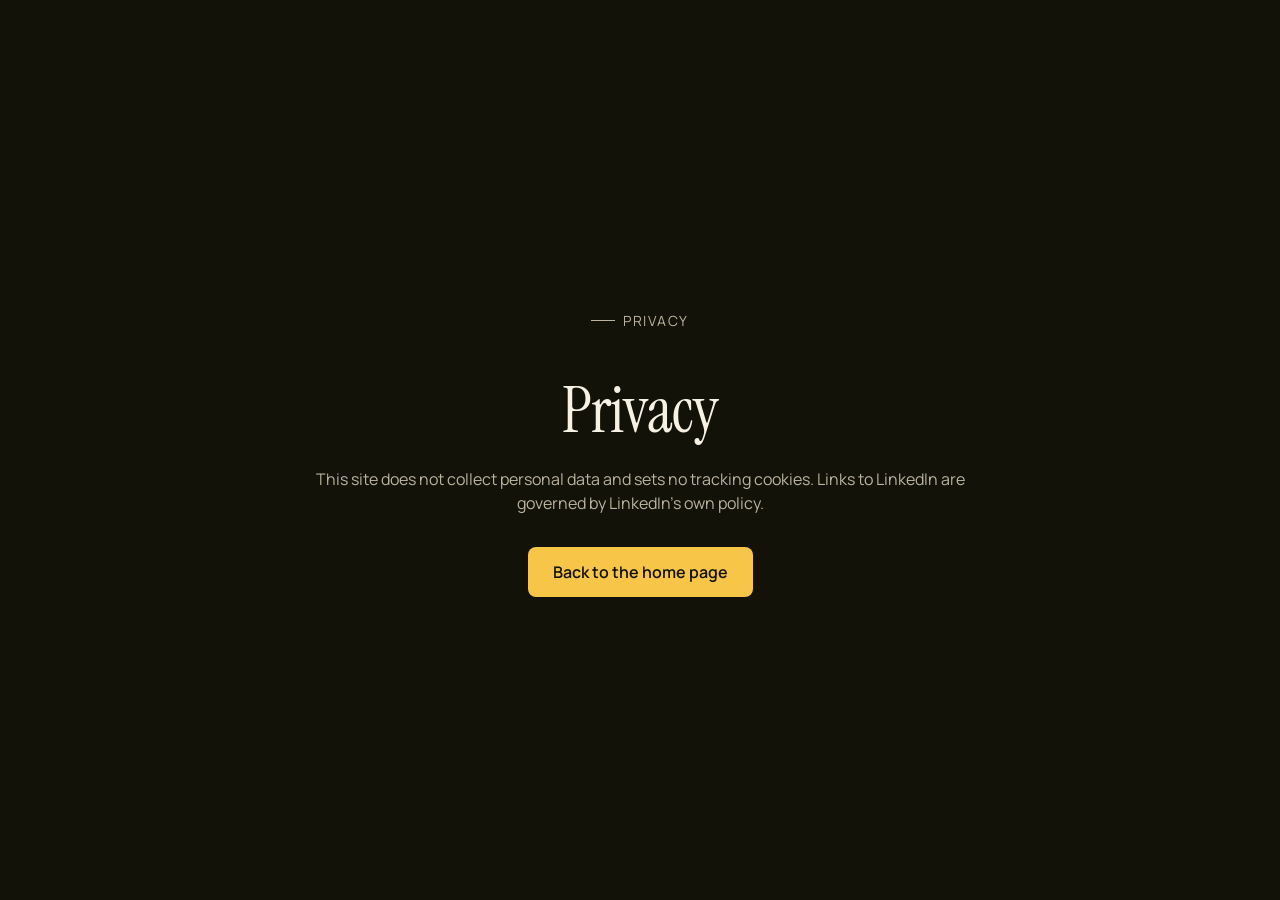
<file: privacy.html>
<!doctype html><html lang="en"><head><meta charset="utf-8"><meta name="viewport" content="width=device-width, initial-scale=1"><title>Privacy | Sarath Kakumanu</title><meta name="robots" content="noindex"><link href="https://fonts.googleapis.com/css2?family=Instrument+Serif&family=Manrope:wght@400;500;600&display=swap" rel="stylesheet"><link rel="stylesheet" href="site.css"></head><body><main class="plain"><div><p class="eyebrow">Privacy</p><h1>Privacy</h1><p>This site does not collect personal data and sets no tracking cookies. Links to LinkedIn are governed by LinkedIn's own policy.</p><a class="btn btn-primary" href="index.html">Back to the home page</a></div></main></body></html>
</file>
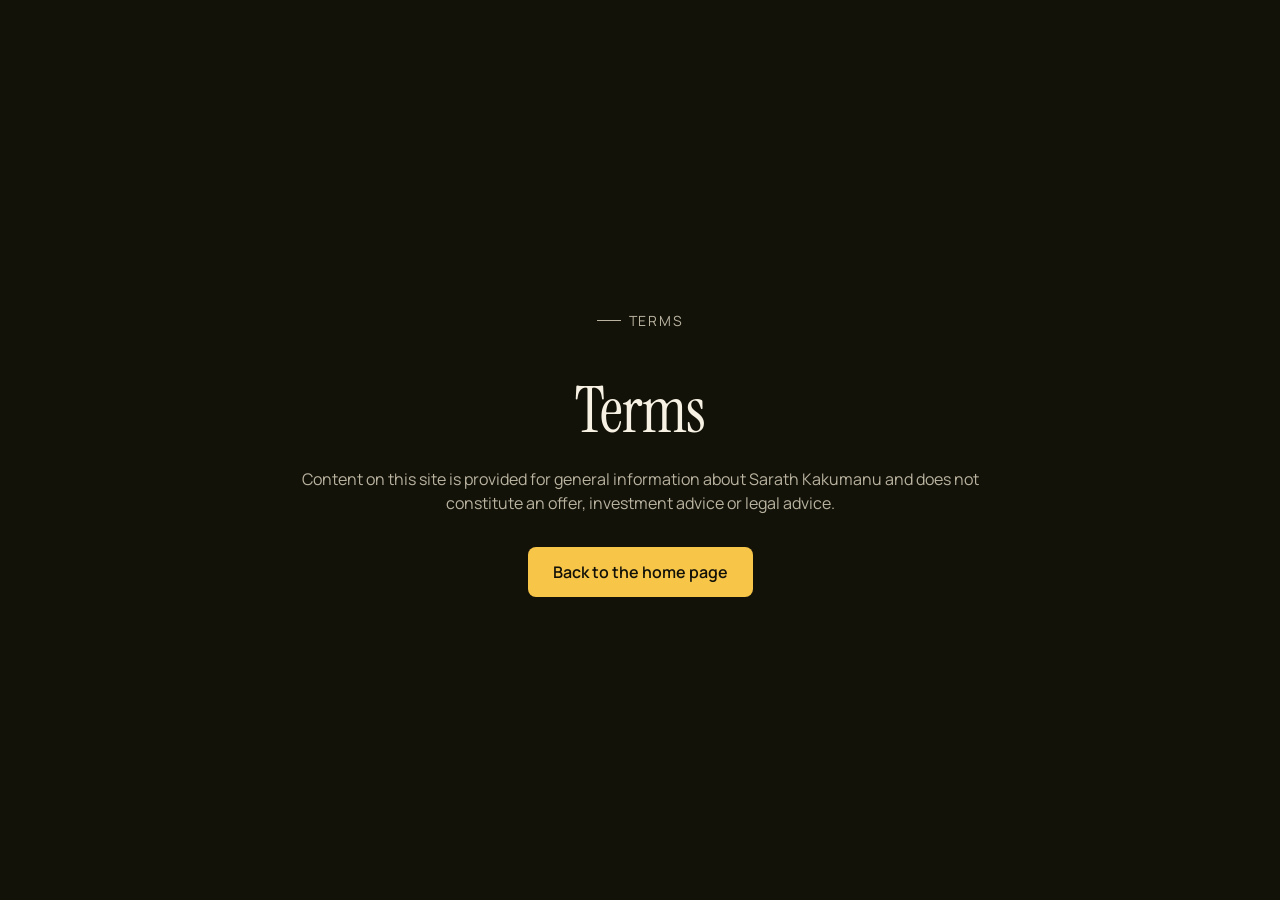
<file: terms.html>
<!doctype html><html lang="en"><head><meta charset="utf-8"><meta name="viewport" content="width=device-width, initial-scale=1"><title>Terms | Sarath Kakumanu</title><meta name="robots" content="noindex"><link href="https://fonts.googleapis.com/css2?family=Instrument+Serif&family=Manrope:wght@400;500;600&display=swap" rel="stylesheet"><link rel="stylesheet" href="site.css"></head><body><main class="plain"><div><p class="eyebrow">Terms</p><h1>Terms</h1><p>Content on this site is provided for general information about Sarath Kakumanu and does not constitute an offer, investment advice or legal advice.</p><a class="btn btn-primary" href="index.html">Back to the home page</a></div></main></body></html>
</file>
<file: site.css>
/* Sarath Kakumanu personal site. Editorial layout, alternating dark and light sections, flat colours only. */
:root {
  --bg: #f7f6f1; --bg-2: #efede5; --bg-3: #ffffff; --bg-4: #e6e3d8; --line: #e1ded2;
  --ink: #131209; --ink-mute: #66624f; --brass: #a86f00;
  --s-25: 2px; --s-50: 4px; --s-75: 8px; --s-100: 12px; --s-200: 16px; --s-300: 24px;
  --s-400: 32px; --s-500: 40px; --s-600: 48px; --s-700: 64px; --s-800: 80px; --s-900: 96px;
  --ease: cubic-bezier(0.32, 0.72, 0, 1);
  --display: "Instrument Serif", "Times New Roman", serif;
  --pad: var(--s-200);
}
@media (min-width: 768px) { :root { --pad: var(--s-400); } }
/* Dark sections swap the palette */
[data-nav="dark"], .nav, .menu {
  --bg: #131209; --bg-2: #1c1b12; --bg-3: #1f1f1f; --bg-4: #272727; --line: rgba(246,241,227,.14);
  --ink: #f6f1e3; --ink-mute: #b9b3a0; --brass: #f7c548;
}

*, *::before, *::after { box-sizing: border-box; }
html { scroll-behavior: smooth; }
body { margin: 0; background: #f7f6f1; color: #131209; font-family: "Manrope", system-ui, sans-serif; font-size: 16px; line-height: 24px; -webkit-font-smoothing: antialiased; font-style: normal; }
h1, h2, h3, h4, p, dl, dd, figure { margin: 0; font-weight: 400; }
h1, h2, h3, h4 { text-wrap: balance; }
p, dd { text-wrap: pretty; }
a { color: inherit; text-decoration: none; }
img, video { display: block; max-width: 100%; }
ul, ol { list-style: none; margin: 0; padding: 0; }
.mono { font-family: "Geist Mono", ui-monospace, monospace; }
.wrap { width: 100%; max-width: 1280px; margin-inline: auto; padding-inline: var(--pad); }
.section { position: relative; padding-block: var(--s-800); background: var(--bg); color: var(--ink); }
@media (min-width: 768px) { .section { padding-block: 128px; } }
[data-nav="dark"].section { background: var(--bg); }
.section.terr, .section.faq, .section.moments { background: var(--bg-2); }
.section.work, .section.connect { background: #131209; }
:focus-visible { outline: 2px solid var(--brass); outline-offset: 4px; border-radius: 6px; }
.skip { position: absolute; left: var(--s-200); top: -80px; z-index: 100; background: #131209; color: #f6f1e3; padding: var(--s-75) var(--s-100); border-radius: 8px; font-size: 14px; line-height: 20px; font-weight: 600; transition: top .4s var(--ease); }
.skip:focus { top: var(--s-200); }

/* Type */
.display, h2.display, .statement, .hero-title, .mega-cta, .menu a, .brand, .nm, .tagline-text, .tile h3, .b-stat b, .stat b, .lot h3, .plain h1 { font-family: var(--display); font-weight: 400; letter-spacing: -.015em; }
.display { font-size: 48px; line-height: 1; max-width: 900px; }
@media (min-width: 768px) { .display { font-size: 80px; } }
.lead { margin-top: var(--s-300); font-size: 20px; line-height: 28px; color: var(--ink-mute); max-width: 680px; }
@media (min-width: 768px) { .lead { font-size: 22px; line-height: 32px; } }
.label { display: inline-flex; align-items: center; gap: var(--s-100); margin-bottom: var(--s-300); font-size: 14px; line-height: 20px; letter-spacing: .12em; text-transform: uppercase; color: var(--brass); }
.label .mono { padding: var(--s-25) var(--s-75); border: 1px solid currentColor; border-radius: 6px; letter-spacing: .06em; }
.eyebrow { display: inline-flex; align-items: center; gap: var(--s-75); font-size: 14px; line-height: 20px; letter-spacing: .12em; text-transform: uppercase; color: var(--brass); }
.eyebrow::before { content: ""; width: var(--s-300); height: 1px; background: currentColor; }

/* Buttons */
.btn { display: inline-flex; align-items: center; gap: var(--s-75); padding: var(--s-100) var(--s-300); border-radius: 8px; font-size: 16px; line-height: 24px; font-weight: 600; cursor: pointer; border: 1px solid transparent; transition: transform 500ms var(--ease), background 500ms var(--ease), color 500ms var(--ease), border-color 500ms var(--ease); }
@media (hover: hover) and (pointer: fine) { .btn:hover { transform: translateY(-2px); } }
.btn:active { transform: scale(.97); transition-duration: 120ms; }
.btn-gold { background: #f7c548; color: #131209; }
.btn-gold:hover { background: #f6f1e3; }
.btn-line { border-color: rgba(246,241,227,.45); color: #f6f1e3; }
.btn-line:hover { background: rgba(246,241,227,.12); }

/* Nav: flat full width glass */
.nav { position: fixed; top: 0; left: 0; right: 0; z-index: 60; color: var(--ink); background: rgba(255,255,255,.1); backdrop-filter: blur(28px) saturate(200%); -webkit-backdrop-filter: blur(28px) saturate(200%); border-bottom: 1px solid rgba(255,255,255,.2); transition: background 600ms var(--ease), border-color 600ms var(--ease), color 600ms var(--ease); }
.nav.on-light { background: rgba(247,246,241,.72); border-bottom-color: rgba(19,18,9,.08); --ink: #131209; --ink-mute: #66624f; --brass: #a86f00; }
.nav-bar { display: flex; align-items: center; justify-content: space-between; gap: var(--s-300); height: var(--s-700); }
.brand { font-size: 28px; line-height: 32px; }
.nav-links { display: none; gap: var(--s-400); font-size: 14px; line-height: 20px; margin-left: auto; margin-right: var(--s-200); }
.nav-links a { color: var(--ink-mute); transition: color 400ms var(--ease); }
.nav.on-light .nav-links a { color: rgba(19,18,9,.6); }
.nav-links a:hover, .nav-links a[aria-current="true"] { color: var(--ink); }
.nav-cta { display: none; padding: var(--s-50) var(--s-200); border-radius: 6px; font-size: 14px; line-height: 20px; font-weight: 600; background: #f7c548; color: #131209; transition: all 400ms var(--ease); }
.nav.on-light .nav-cta { background: #131209; color: #f7f6f1; }
.nav-cta:active { transform: scale(.97); transition-duration: 100ms; }
@media (min-width: 900px) { .nav-links { display: flex; } .nav-cta { display: inline-block; } .burger { display: none; } }
.burger { width: var(--s-600); height: var(--s-600); margin-right: calc(var(--s-100) * -1); border: 0; border-radius: 6px; background: transparent; position: relative; cursor: pointer; color: var(--ink); }
.burger i { position: absolute; left: 14px; width: 20px; height: 2px; background: currentColor; border-radius: 2px; transition: all 700ms var(--ease); }
.burger i:nth-child(1) { top: 18px; } .burger i:nth-child(2) { top: 28px; }
.burger[aria-expanded="true"] i:nth-child(1) { top: 23px; transform: rotate(45deg); }
.burger[aria-expanded="true"] i:nth-child(2) { top: 23px; transform: rotate(-45deg); }
.menu { position: fixed; inset: 0; z-index: 50; display: flex; flex-direction: column; justify-content: center; padding: var(--s-900) var(--pad); background: rgba(19,18,9,.86); backdrop-filter: blur(64px); -webkit-backdrop-filter: blur(64px); color: var(--ink); opacity: 0; visibility: hidden; transition: all 700ms var(--ease); }
.menu.open { opacity: 1; visibility: visible; }
.menu a { display: block; overflow: hidden; font-size: 64px; line-height: 1; padding-block: var(--s-75); }
.menu a span { display: inline-block; transform: translateY(64px); opacity: 0; transition: all 700ms var(--ease); }
.menu.open a span { transform: none; opacity: 1; }
.menu.open li:nth-child(1) span { transition-delay: 100ms; } .menu.open li:nth-child(2) span { transition-delay: 150ms; } .menu.open li:nth-child(3) span { transition-delay: 200ms; }
.menu.open li:nth-child(4) span { transition-delay: 250ms; } .menu.open li:nth-child(5) span { transition-delay: 300ms; } .menu.open li:nth-child(6) span { transition-delay: 350ms; }
.menu a:hover { color: var(--brass); }

/* Reveal */
.reveal { opacity: 0; transform: translateY(48px); filter: blur(10px); transition: opacity 900ms var(--ease), transform 900ms var(--ease), filter 900ms var(--ease); transition-delay: var(--d, 0ms); }
.reveal.in { opacity: 1; transform: none; filter: none; }

/* Hero: pinned stage, name sits behind the rising portrait */
.hero { position: relative; height: 340vh; background: #000; }
.hero-sticky { position: sticky; top: 0; height: 100svh; overflow: hidden; color: #f6f1e3; }
.hero-video { position: absolute; inset: 0; width: 100%; height: 100%; object-fit: cover; transform: scale(1.02); will-change: transform; }
.hero-shade { position: absolute; inset: 0; background: rgba(19,18,9,.5); }
.hero-intro { position: absolute; left: 0; right: 0; bottom: 0; padding-top: 144px; padding-bottom: var(--s-500); will-change: transform, opacity, filter; z-index: 3; }
.hero-title { margin-top: var(--s-200); font-size: 56px; line-height: 1; max-width: 1000px; color: #f6f1e3; }
@media (min-width: 768px) { .hero-title { font-size: 96px; } }
.hero-sub { margin-top: var(--s-300); font-size: 20px; line-height: 28px; max-width: 680px; color: rgba(246,241,227,.85); }
@media (min-width: 768px) { .hero-sub { font-size: 22px; line-height: 32px; } }
.hero-cta { margin-top: var(--s-400); display: flex; flex-wrap: wrap; gap: var(--s-100); }
@media (max-height: 760px) { .hero-intro { padding-top: 112px; padding-bottom: var(--s-300); } .hero-title { font-size: 48px; } .hero-sub { display: none; } .hero-cta { margin-top: var(--s-300); } }

.hero-name { position: absolute; inset: 0; z-index: 1; padding-inline: var(--pad); display: grid; grid-template-columns: 1fr minmax(220px, 31vw) 1fr; align-items: center; pointer-events: none; font-weight: 400; }
.nm { font-size: clamp(56px, 11vw, 190px); line-height: .9; color: #f6f1e3; opacity: 0; will-change: transform, opacity; letter-spacing: -.03em; }
.nm-l { justify-self: end; text-align: right; }
.nm-r { justify-self: start; grid-column: 3; }
.hero-portrait { position: absolute; z-index: 2; left: 50%; bottom: 0; height: 84svh; width: auto; max-width: none; transform: translate(-50%, 105%); will-change: transform; pointer-events: none; filter: drop-shadow(0 24px 48px rgba(0,0,0,.5)); }
.hero-role { position: absolute; z-index: 3; left: var(--pad); right: var(--pad); bottom: var(--s-300); display: flex; justify-content: space-between; gap: var(--s-200); font-size: 12px; line-height: 16px; letter-spacing: .14em; text-transform: uppercase; opacity: 0; color: #f6f1e3; }
@media (min-width: 768px) { .hero-role { bottom: var(--s-500); font-size: 14px; line-height: 20px; } }
.scrollcue { position: absolute; z-index: 3; right: var(--pad); top: 50%; display: none; align-items: center; gap: var(--s-75); font-size: 12px; line-height: 16px; letter-spacing: .14em; text-transform: uppercase; color: rgba(246,241,227,.7); writing-mode: vertical-rl; }
@media (min-width: 900px) { .scrollcue { display: inline-flex; } }
.scrollcue i { animation: nudge 2.4s var(--ease) infinite; }
@keyframes nudge { 50% { transform: translateY(8px); } }
@media (max-width: 799px) {
  .hero-name { grid-template-columns: 1fr; align-content: start; justify-items: center; padding-top: 16svh; }
  .nm { font-size: 17vw; grid-column: 1; justify-self: center; text-align: center; }
  .nm-r { grid-column: 1; }
  .hero-portrait { height: 64svh; }
}

/* Marquee */
.marquee { overflow: hidden; background: #131209; color: #f6f1e3; border-block: 1px solid rgba(246,241,227,.12); }
.marquee-track { display: flex; align-items: center; gap: var(--s-500); width: max-content; padding-block: var(--s-300); animation: marquee 38s linear infinite; font-family: var(--display); font-size: 36px; line-height: 40px; white-space: nowrap; }
.marquee-track i { width: 10px; height: 10px; border-radius: 9999px; background: #f7c548; flex-shrink: 0; }
@keyframes marquee { to { transform: translateX(-50%); } }

/* About */
.about-grid { display: grid; gap: var(--s-700); }
@media (min-width: 960px) { .about-grid { grid-template-columns: 7fr 5fr; gap: var(--s-800); align-items: start; } }
.statement { font-size: 40px; line-height: 44px; max-width: 760px; }
@media (min-width: 768px) { .statement { font-size: 64px; line-height: 1; } }
.about-cols { margin-top: var(--s-500); display: grid; gap: var(--s-300); color: var(--ink-mute); font-size: 18px; line-height: 28px; }
@media (min-width: 768px) { .about-cols { grid-template-columns: 1fr 1fr; gap: var(--s-400); } }
.facts { margin-top: var(--s-600); display: grid; gap: 0; border-top: 1px solid var(--line); }
.facts div { display: grid; grid-template-columns: 140px 1fr; gap: var(--s-200); padding-block: var(--s-200); border-bottom: 1px solid var(--line); align-items: baseline; }
.facts dt { font-size: 14px; line-height: 20px; letter-spacing: .08em; text-transform: uppercase; color: var(--brass); }
.facts dd { font-size: 18px; line-height: 28px; }
.about-photos { position: relative; padding-bottom: var(--s-700); }
@media (min-width: 960px) { .about-photos { position: sticky; top: 120px; } }
.about-photos figure { margin: 0; overflow: hidden; border-radius: 16px; background: var(--bg-4); will-change: transform; }
.about-photos img { width: 100%; height: 100%; object-fit: cover; }
.ph-a { width: 82%; margin-left: auto; aspect-ratio: 4 / 5; box-shadow: 0 24px 64px rgba(19,18,9,.18); }
.ph-b { position: absolute; left: 0; bottom: 0; width: 46%; aspect-ratio: 1 / 1; border: 6px solid #f7f6f1; border-radius: 16px; box-shadow: 0 24px 56px rgba(19,18,9,.2); }

/* Moments bento */
.bento-l { margin-top: var(--s-600); display: grid; gap: var(--s-200); }
@media (min-width: 900px) { .bento-l { grid-template-columns: 2fr 1fr; grid-template-rows: 1fr 1fr; } .b-photo { grid-row: 1 / span 2; } }
.b-photo { position: relative; overflow: hidden; border-radius: 16px; background: var(--bg-4); min-height: 320px; }
.b-photo img { width: 100%; height: 100%; object-fit: cover; object-position: 50% 30%; transition: transform 1400ms var(--ease); }
@media (hover: hover) and (pointer: fine) { .b-photo:hover img { transform: scale(1.04); } }
.b-photo figcaption { position: absolute; left: var(--s-200); bottom: var(--s-200); padding: var(--s-75) var(--s-200); border-radius: 8px; background: rgba(255,255,255,.7); backdrop-filter: blur(20px); -webkit-backdrop-filter: blur(20px); border: 1px solid rgba(255,255,255,.9); font-size: 12px; line-height: 16px; letter-spacing: .1em; text-transform: uppercase; color: var(--ink); }
.b-stat { display: flex; flex-direction: column; justify-content: space-between; gap: var(--s-300); padding: var(--s-400); border-radius: 16px; background: rgba(255,255,255,.62); backdrop-filter: blur(24px) saturate(180%); -webkit-backdrop-filter: blur(24px) saturate(180%); border: 1px solid #fff; box-shadow: 0 1px 0 #fff inset, 0 12px 32px rgba(19,18,9,.06); }
.b-stat b { font-size: 96px; line-height: 1; color: var(--ink); }
.b-stat span { font-size: 16px; line-height: 24px; color: var(--ink-mute); max-width: 280px; }

/* Tagline */
.tagline { padding-block: 128px; }
.tagline-text { font-size: 48px; line-height: 1; max-width: 1100px; }
@media (min-width: 768px) { .tagline-text { font-size: 96px; } }
.tagline-text .w { color: rgba(19,18,9,.18); transition: color 700ms var(--ease); }
.tagline-text .w.on { color: var(--ink); }
.tagline-text .w.hl.on { color: var(--brass); }

/* Work (dark) and bento */
.work .display, .connect .mega-cta { color: var(--ink); }
.bento-d { margin-top: var(--s-600); display: grid; gap: var(--s-200); }
@media (min-width: 900px) { .bento-d { grid-template-columns: repeat(12, 1fr); } .t-kwall { grid-column: span 7; grid-row: span 2; } .bento-d .tile:not(.t-kwall):not(.t-wide) { grid-column: span 5; } .t-wide { grid-column: span 12; } }
.tile { position: relative; padding: var(--s-400); border-radius: 16px; background: rgba(246,241,227,.05); border: 1px solid rgba(246,241,227,.12); backdrop-filter: blur(24px); -webkit-backdrop-filter: blur(24px); color: var(--ink); transition: border-color 600ms var(--ease), transform 600ms var(--ease), background 600ms var(--ease); }
@media (hover: hover) and (pointer: fine) { .tile:hover { border-color: #f7c548; transform: translateY(-4px); background: rgba(246,241,227,.08); } }
.tile > i { font-size: 32px; color: #f7c548; }
.tile h4 { margin-top: var(--s-300); font-family: var(--display); font-size: 36px; line-height: 40px; }
.tile p { margin-top: var(--s-100); color: var(--ink-mute); font-size: 18px; line-height: 28px; max-width: 520px; }
.t-kwall { display: flex; flex-direction: column; justify-content: flex-end; min-height: 440px; background: #f7c548; border-color: #f7c548; color: #131209; }
.t-kwall .mono { font-size: 14px; line-height: 20px; letter-spacing: .1em; color: #131209; }
.t-kwall h3 { margin-top: auto; font-size: 120px; line-height: .9; letter-spacing: -.03em; }
@media (min-width: 768px) { .t-kwall h3 { font-size: 200px; } }
.t-kwall p { color: #3a3416; }
.t-kwall > i { position: absolute; top: var(--s-400); right: var(--s-400); color: #131209; font-size: 40px; }
@media (hover: hover) and (pointer: fine) { .t-kwall:hover { background: #f7c548; } }

/* Territory */
.plots { margin-top: var(--s-600); display: grid; gap: var(--s-200); grid-template-columns: 1fr; }
@media (min-width: 640px) { .plots { grid-template-columns: repeat(2, 1fr); } }
@media (min-width: 1000px) { .plots { grid-template-columns: repeat(4, 1fr); } }
.lot { overflow: hidden; border-radius: 16px; background: rgba(255,255,255,.62); backdrop-filter: blur(24px) saturate(180%); -webkit-backdrop-filter: blur(24px) saturate(180%); border: 1px solid #fff; box-shadow: 0 1px 0 #fff inset, 0 12px 32px rgba(19,18,9,.06); transition: transform 600ms var(--ease), box-shadow 600ms var(--ease); }
@media (hover: hover) and (pointer: fine) { .lot:hover { transform: translateY(-4px); box-shadow: 0 1px 0 #fff inset, 0 20px 48px rgba(19,18,9,.12); } }
.lot-img { margin: 0; aspect-ratio: 4 / 3; overflow: hidden; background: var(--bg-4); }
.lot-img img { width: 100%; height: 100%; object-fit: cover; transition: transform 1200ms var(--ease); }
@media (hover: hover) and (pointer: fine) { .lot:hover .lot-img img { transform: scale(1.06); } }
.lot-body { padding: var(--s-300); }
.lot-body .n { display: flex; justify-content: space-between; font-size: 12px; line-height: 16px; color: var(--ink-mute); }
.lot h3 { margin-top: var(--s-200); font-size: 36px; line-height: 40px; }
.lot p { margin-top: var(--s-75); color: var(--ink-mute); font-size: 16px; line-height: 24px; }
.lot .c { margin-top: var(--s-200); font-size: 14px; line-height: 20px; color: var(--brass); }
.credits { margin-top: var(--s-400); font-size: 14px; line-height: 20px; color: var(--ink-mute); max-width: 1000px; }
.credits a { text-decoration: underline; text-underline-offset: 3px; }

/* FAQ */
.faq-list { margin-top: var(--s-600); max-width: 860px; }
.faq-list details { border-bottom: 1px solid var(--line); padding-block: var(--s-300); }
.faq-list summary { cursor: pointer; display: flex; justify-content: space-between; align-items: center; gap: var(--s-200); font-family: var(--display); font-size: 30px; line-height: 36px; list-style: none; }
.faq-list summary::-webkit-details-marker { display: none; }
.faq-list summary i { color: var(--brass); font-size: 24px; flex-shrink: 0; transition: transform 600ms var(--ease); }
.faq-list details[open] summary i { transform: rotate(45deg); }
.faq-list details p { margin-top: var(--s-100); color: var(--ink-mute); font-size: 18px; line-height: 28px; max-width: 680px; }

/* Connect and footer */
.mega-cta { font-size: 56px; line-height: 1; max-width: 1000px; }
@media (min-width: 768px) { .mega-cta { font-size: 112px; } }
.connect .hero-cta { margin-top: var(--s-500); }
.risk { margin-top: var(--s-300); font-size: 14px; line-height: 20px; color: var(--ink-mute); }
footer { position: relative; overflow: hidden; background: #131209; color: #b9b3a0; padding-top: var(--s-500); font-size: 16px; line-height: 24px; border-top: 1px solid rgba(246,241,227,.12); }
.foot { display: flex; flex-wrap: wrap; justify-content: space-between; gap: var(--s-200); }
.foot nav { display: flex; gap: var(--s-300); }
footer a:hover { color: #f6f1e3; }
.foot-name { margin: var(--s-400) 0 0; font-family: var(--display); font-size: 17vw; line-height: .85; letter-spacing: -.04em; color: #1f1f1f; white-space: nowrap; text-align: center; transform: translateY(8%); user-select: none; }

/* 404 and legal pages */
.plain { min-height: 100svh; display: grid; place-items: center; padding: var(--s-900) var(--pad); text-align: center; background: #131209; color: #f6f1e3; }
.plain h1 { font-size: 64px; line-height: 1; max-width: 680px; margin: var(--s-200) auto var(--s-300); }
.plain p { color: #b9b3a0; max-width: 680px; margin-inline: auto; margin-bottom: var(--s-400); }
.plain .btn-primary { background: #f7c548; color: #131209; }

@media (prefers-reduced-motion: reduce) {
  *, *::before, *::after { transition-duration: 1ms !important; animation: none !important; }
  .reveal { opacity: 1; transform: none; filter: none; }
  html { scroll-behavior: auto; }
}
@media (prefers-reduced-transparency: reduce) { .nav, .menu, .tile, .lot, .b-stat { backdrop-filter: none; -webkit-backdrop-filter: none; } .nav { background: #131209; } .nav.on-light { background: #f7f6f1; } }
@media (max-width: 599px) { .hero-role { display: none; } }

/* Education tile */
.t-edu { display: grid; gap: var(--s-100); align-content: start; }
.t-edu .mono { margin-top: var(--s-300); font-size: 14px; line-height: 20px; letter-spacing: .1em; text-transform: uppercase; color: #f7c548; }
.t-edu h4 { margin-top: var(--s-75); font-size: 56px; line-height: 1; }
@media (min-width: 768px) { .t-edu h4 { font-size: 80px; } }
.tile-link { display: inline-flex; align-items: center; gap: var(--s-75); margin-top: var(--s-200); font-size: 16px; line-height: 24px; font-weight: 600; color: #f7c548; transition: gap 500ms var(--ease); }
.tile-link:hover { gap: var(--s-100); }
.tile-link i { font-size: 18px; }

/* Education section (dark) */
.edu .display { color: var(--ink); }
.edu-top { margin-top: var(--s-600); display: grid; gap: var(--s-200); }
@media (min-width: 960px) { .edu-top { grid-template-columns: 7fr 5fr; } }
.ncert-card { padding: var(--s-400); border-radius: 16px; background: #f7c548; color: #131209; }
@media (min-width: 768px) { .ncert-card { padding: var(--s-600); } }
.ncert-card .mono { font-size: 14px; line-height: 20px; letter-spacing: .1em; text-transform: uppercase; }
.ncert-card h3 { margin-top: var(--s-200); font-family: var(--display); font-size: 40px; line-height: 40px; letter-spacing: -.015em; }
@media (min-width: 768px) { .ncert-card h3 { font-size: 64px; line-height: 1; } }
.ncert-card > p:not(.mono) { margin-top: var(--s-300); font-size: 18px; line-height: 28px; color: #3a3416; max-width: 620px; }
.chips-d { margin-top: var(--s-300); display: flex; flex-wrap: wrap; gap: var(--s-75); }
.chips-d li { padding: var(--s-50) var(--s-200); border-radius: 8px; border: 1px solid rgba(19,18,9,.35); font-size: 14px; line-height: 20px; font-weight: 600; }
.ncert-card .hero-cta { margin-top: var(--s-400); }
.ncert-card .btn-gold { background: #131209; color: #f7c548; }
.ncert-card .btn-gold:hover { background: #1f1f1f; color: #fff; }
.ncert-card .btn-line { border-color: rgba(19,18,9,.45); color: #131209; }
.ncert-card .btn-line:hover { background: rgba(19,18,9,.08); }
.edu-stats { display: grid; gap: var(--s-200); }
.e-stat { display: flex; flex-direction: column; justify-content: space-between; gap: var(--s-300); padding: var(--s-400); border-radius: 16px; background: rgba(246,241,227,.05); border: 1px solid rgba(246,241,227,.12); backdrop-filter: blur(24px); -webkit-backdrop-filter: blur(24px); min-height: 200px; }
.e-stat b { font-family: var(--display); font-weight: 400; font-size: 96px; line-height: 1; color: #f7c548; letter-spacing: -.03em; }
@media (min-width: 768px) { .e-stat b { font-size: 120px; } }
.e-stat span { font-size: 18px; line-height: 28px; color: var(--ink-mute); max-width: 360px; }
.eco-title { margin-top: var(--s-700); font-family: var(--display); font-weight: 400; font-size: 40px; line-height: 40px; color: var(--ink); }
.eco { margin-top: var(--s-300); display: grid; gap: var(--s-200); }
@media (min-width: 700px) { .eco { grid-template-columns: repeat(2, 1fr); } }
@media (min-width: 1100px) { .eco { grid-template-columns: repeat(4, 1fr); } }
.credits-d { margin-top: var(--s-400); font-size: 14px; line-height: 20px; color: var(--ink-mute); }

/* Press (light) */
.press-grid { margin-top: var(--s-600); display: grid; gap: var(--s-300); }
@media (min-width: 960px) { .press-grid { grid-template-columns: 7fr 5fr; align-items: start; } }
.yt { margin: 0; }
.yt-btn { position: relative; display: block; width: 100%; aspect-ratio: 16 / 9; padding: 0; border: 0; border-radius: 16px; overflow: hidden; background: #131209; cursor: pointer; box-shadow: 0 24px 64px rgba(19,18,9,.2); }
.yt-btn img { width: 100%; height: 100%; object-fit: cover; transition: transform 1200ms var(--ease), opacity 600ms var(--ease); opacity: .92; }
.yt-play { position: absolute; left: 50%; top: 50%; width: 88px; height: 88px; margin: -44px 0 0 -44px; display: grid; place-items: center; border-radius: 9999px; background: rgba(255,255,255,.72); backdrop-filter: blur(20px); -webkit-backdrop-filter: blur(20px); border: 1px solid #fff; font-size: 36px; color: #131209; transition: transform 500ms var(--ease); }
@media (hover: hover) and (pointer: fine) { .yt-btn:hover img { transform: scale(1.04); } .yt-btn:hover .yt-play { transform: scale(1.08); } }
.yt-btn:active .yt-play { transform: scale(.96); }
.yt iframe { width: 100%; aspect-ratio: 16 / 9; border: 0; border-radius: 16px; display: block; background: #000; }
.yt figcaption { margin-top: var(--s-200); display: grid; gap: var(--s-50); }
.yt figcaption .mono { font-size: 12px; line-height: 16px; letter-spacing: .1em; text-transform: uppercase; color: var(--brass); }
.yt figcaption b { font-family: var(--display); font-weight: 400; font-size: 30px; line-height: 36px; }
.arts { display: grid; gap: var(--s-200); }
.art { position: relative; display: grid; gap: var(--s-75); padding: var(--s-300) var(--s-600) var(--s-300) var(--s-300); border-radius: 16px; background: rgba(255,255,255,.62); backdrop-filter: blur(24px) saturate(180%); -webkit-backdrop-filter: blur(24px) saturate(180%); border: 1px solid #fff; box-shadow: 0 1px 0 #fff inset, 0 12px 32px rgba(19,18,9,.06); transition: transform 600ms var(--ease), box-shadow 600ms var(--ease); }
.art .mono { font-size: 12px; line-height: 16px; letter-spacing: .1em; text-transform: uppercase; color: var(--brass); }
.art b { font-family: var(--display); font-weight: 400; font-size: 24px; line-height: 28px; }
.art > i { position: absolute; right: var(--s-300); top: var(--s-300); font-size: 24px; color: var(--ink-mute); transition: transform 500ms var(--ease), color 500ms var(--ease); }
@media (hover: hover) and (pointer: fine) { .art:hover { transform: translateY(-4px); box-shadow: 0 1px 0 #fff inset, 0 20px 48px rgba(19,18,9,.12); } .art:hover > i { transform: translate(3px, -3px); color: var(--brass); } }
</file>
